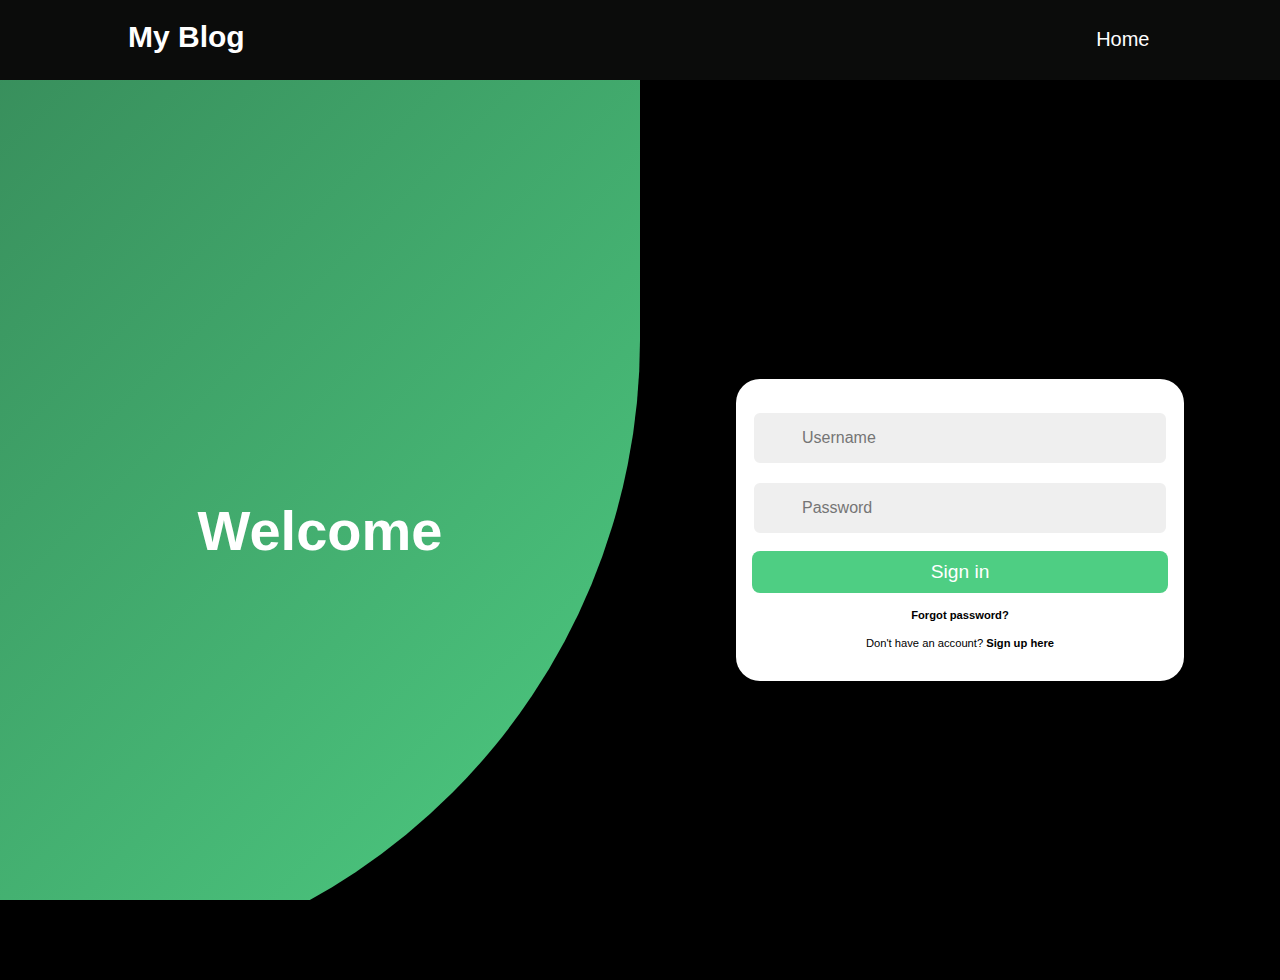
<file: signup.html>
<!DOCTYPE html>
<html lang="en">
<head>
    <meta charset="UTF-8">
    <meta name="viewport" content="width=device-width, initial-scale=1.0">
    <title>Document</title>
    <link rel="stylesheet" href="signup.css">
</head>
<body>
    <nav>
        <div class="heading">My Blog</div>
        <span class="sideMenuButton" 
            onclick="openNavbar()">
            
        </span>

        <div class="navbar">
            <ul>
                <li id="homebar"><a href="/">Home</a></li>
                
                
            </ul>
        </div>
    </nav>

    
    <div class="sideNavigationBar" 
        id="sideNavigationBar">
        <a href="#" class="closeButton" 
            onclick="closeNavbar()">
           
        </a>
        <a href="#">Home</a>
       
        <a href="signup.html">Sign Up</a>
    </div>
    <div id="container" class="container">
		<!-- FORM SECTION -->
		<div class="row">
			<!-- SIGN UP -->
			<div class="col align-items-center flex-col sign-up">
				<div class="form-wrapper align-items-center">
					<div class="form sign-up">
						<div class="input-group">
							<i class='bx bxs-user'></i>
							<input type="text" placeholder="Username">
						</div>
						<div class="input-group">
							<i class='bx bx-mail-send'></i>
							<input type="email" placeholder="Email">
						</div>
						<div class="input-group">
							<i class='bx bxs-lock-alt'></i>
							<input type="password" placeholder="Password">
						</div>
						<div class="input-group">
							<i class='bx bxs-lock-alt'></i>
							<input type="password" placeholder="Confirm password">
						</div>
						<button>
							Sign up
						</button>
						<p>
							<span>
								Already have an account?
							</span>
							<b onclick="toggle()" class="pointer">
								Sign in here
							</b>
						</p>
					</div>
				</div>
			
			</div>
			<!-- END SIGN UP -->
			<!-- SIGN IN -->
			<div class="col align-items-center flex-col sign-in">
				<div class="form-wrapper align-items-center">
					<div class="form sign-in">
						<div class="input-group">
							<i class='bx bxs-user'></i>
							<input type="text" placeholder="Username">
						</div>
						<div class="input-group">
							<i class='bx bxs-lock-alt'></i>
							<input type="password" placeholder="Password">
						</div>
						<button>
							Sign in
						</button>
						<p>
							<b>
								Forgot password?
							</b>
						</p>
						<p>
							<span>
								Don't have an account?
							</span>
							<b onclick="toggle()" class="pointer">
								Sign up here
							</b>
						</p>
					</div>
				</div>
				<div class="form-wrapper">
		
				</div>
			</div>
			<!-- END SIGN IN -->
		</div>
		<!-- END FORM SECTION -->
		<!-- CONTENT SECTION -->
		<div class="row content-row">
			<!-- SIGN IN CONTENT -->
			<div class="col align-items-center flex-col">
				<div class="text sign-in">
					<h2>
						Welcome
					</h2>
	
				</div>
				<div class="img sign-in">
		
				</div>
			</div>
			<!-- END SIGN IN CONTENT -->
			<!-- SIGN UP CONTENT -->
			<div class="col align-items-center flex-col">
				<div class="img sign-up">
				
				</div>
				<div class="text sign-up">
					<h2>
						Join us
					</h2>
	
				</div>
			</div>
			
		</div>
		
	</div>
    <script>
        let container = document.getElementById('container')

toggle = () => {
	container.classList.toggle('sign-in')
	container.classList.toggle('sign-up')
}

setTimeout(() => {
	container.classList.add('sign-in')
}, 200)
    </script>
</body>
</html>
</file>
<file: signup.css>
:root {
    --primary-color: #4ece83;
    --secondary-color: #0c0e0d;
    --black: #000000;
    --white: #ffffff;
    --gray: #efefef;
    --gray-2: #757575;

    --facebook-color: #4267B2;
    --google-color: #DB4437;
    --twitter-color: #1DA1F2;
    --insta-color: #E1306C;
}

nav {
    width: 100%;
    height: 80px;
    display: flex;
    justify-content: space-between;
    padding: 20px 10%;
    background-color: #0b0c0b;
    
}

nav .heading {
    font-size: 30px;
    font-weight: 700;
    color: white;
}
#homebar{
 background-color: none;
}

nav ul {
    display: flex;
    list-style: none;
    
}

nav ul li {
    padding: 8px 15px;
    border-radius: 10px;
    transition: 0.2s ease-in;
}

nav ul li a {
    /* color: black; */
    font-size: 20px;
    font-weight: 500;
    text-decoration: none;
    color: white;
}

nav ul li:hover {
    background-color: rgb(234, 247, 234);
}

nav ul li a:hover {
    color: white;
}
nav li:active{
    color:none;
}
nav .sideMenuButton {
    font-size: 30px;
    font-weight: bolder;
    cursor: pointer;
    display: none;
}

p {
    font-size: 20px;
    
    margin-bottom: 10px;
}

ul {
    list-style-type: none;
    padding: 0;

}
.footer{
    padding: 5px;
}
li {
    margin-bottom: 5px;
    text-align: center;
    justify-content: center;
    margin-left: 50%;
}
ul{
    list-style-type: none;
    margin: 0;
    padding: 0;
    border: black;
    width: 10%;
    align-items: center;
    margin-left: 10%;

    
    text-decoration: none;
    display: flex;

  }
  @media screen and (max-width: 600px) {
    nav .sideMenuButton {
        display: flex;
    }

    nav .navbar {
        display: none;
    }

    .sideNavigationBar {
        display: block !important;
    }
}

.sideNavigationBar {
    height: 100%;
    position: sticky;
    top: 0;
    right: 0%;
    background-color: green;
    overflow-x: hidden;
    transition: 0.3s ease-in;
    padding-top: 60px;
    display: none;
}

.sideNavigationBar a {
    padding: 8px 8px 8px 40px;
    display: block;
    font-size: 25px;
    font-weight: 500;
    color: #d1d1d1;
    transition: 0.3s;
    text-decoration: none;
}

.sideNavigationBar a button {
    padding: 10px 20px;
    border-radius: 10px;
    color: green;
    font-size: 16px;
    border-style: none;
    font-weight: 700;
}

.sideNavigationBar a:hover {
    color: white;
}

.sideNavigationBar .closeButton {
    position: absolute;
    top: 10px;
    right: 25px;
    font-size: 20px;
    margin-left: 50px;
}
@import url('https://fonts.googleapis.com/css2?family=Poppins:wght@200;300;400;500;600&display=swap');

* {
    font-family: 'Poppins', sans-serif;
    margin: 0;
    padding: 0;
    box-sizing: border-box;
}

html,
body {
    height: 100vh;
    overflow: hidden;
    background-color: #000000;
}

.container {
    position: relative;
    min-height: 100vh;
    overflow: hidden;
}

.row {
    display: flex;
    flex-wrap: wrap;
    height: 100vh;
}

.col {
    width: 50%;
}

.align-items-center {
    display: flex;
    align-items: center;
    justify-content: center;
    text-align: center;
}

.form-wrapper {
    width: 100%;
    max-width: 28rem;
}

.form {
    padding: 1rem;
    background-color: var(--white);
    border-radius: 1.5rem;
    width: 100%;
    box-shadow: rgba(0, 0, 0, 0.35) 0px 5px 15px;
    transform: scale(0);
    transition: .5s ease-in-out;
    transition-delay: 1s;
}

.input-group {
    position: relative;
    width: 100%;
    margin: 1rem 0;
}

.input-group i {
    position: absolute;
    top: 50%;
    left: 1rem;
    transform: translateY(-50%);
    font-size: 1.4rem;
    color: var(--gray-2);
}

.input-group input {
    width: 100%;
    padding: 1rem 3rem;
    font-size: 1rem;
    background-color: var(--gray);
    border-radius: .5rem;
    border: 0.125rem solid var(--white);
    outline: none;
}

.input-group input:focus {
    border: 0.125rem solid var(--primary-color);
}

.form button {
    cursor: pointer;
    width: 100%;
    padding: .6rem 0;
    border-radius: .5rem;
    border: none;
    background-color: var(--primary-color);
    color: var(--white);
    font-size: 1.2rem;
    outline: none;
}

.form p {
    margin: 1rem 0;
    font-size: .7rem;
}

.flex-col {
    flex-direction: column;
}

.social-list {
    margin: 2rem 0;
    padding: 1rem;
    border-radius: 1.5rem;
    width: 100%;
    box-shadow: rgba(0, 0, 0, 0.35) 0px 5px 15px;
    transform: scale(0);
    transition: .5s ease-in-out;
    transition-delay: 1.2s;
}

.social-list>div {
    color: var(--white);
    margin: 0 .5rem;
    padding: .7rem;
    cursor: pointer;
    border-radius: .5rem;
    cursor: pointer;
    transform: scale(0);
    transition: .5s ease-in-out;
}

.social-list>div:nth-child(1) {
    transition-delay: 1.4s;
}

.social-list>div:nth-child(2) {
    transition-delay: 1.6s;
}

.social-list>div:nth-child(3) {
    transition-delay: 1.8s;
}

.social-list>div:nth-child(4) {
    transition-delay: 2s;
}

.social-list>div>i {
    font-size: 1.5rem;
    transition: .4s ease-in-out;
}

.social-list>div:hover i {
    transform: scale(1.5);
}

.facebook-bg {
    background-color: var(--facebook-color);
}

.google-bg {
    background-color: var(--google-color);
}

.twitter-bg {
    background-color: var(--twitter-color);
}

.insta-bg {
    background-color: var(--insta-color);
}

.pointer {
    cursor: pointer;
}

.container.sign-in .form.sign-in,
.container.sign-in .social-list.sign-in,
.container.sign-in .social-list.sign-in>div,
.container.sign-up .form.sign-up,
.container.sign-up .social-list.sign-up,
.container.sign-up .social-list.sign-up>div {
    transform: scale(1);
}

.content-row {
    position: absolute;
    top: 0;
    left: 0;
    pointer-events: none;
    z-index: 6;
    width: 100%;
}

.text {
    margin: 4rem;
    color: var(--white);
}

.text h2 {
    font-size: 3.5rem;
    font-weight: 800;
    margin: 2rem 0;
    transition: 1s ease-in-out;
}

.text p {
    font-weight: 600;
    transition: 1s ease-in-out;
    transition-delay: .2s;
}

.img img {
    width: 30vw;
    transition: 1s ease-in-out;
    transition-delay: .4s;
}

.text.sign-in h2,
.text.sign-in p,
.img.sign-in img {
    transform: translateX(-250%);
}

.text.sign-up h2,
.text.sign-up p,
.img.sign-up img {
    transform: translateX(250%);
}

.container.sign-in .text.sign-in h2,
.container.sign-in .text.sign-in p,
.container.sign-in .img.sign-in img,
.container.sign-up .text.sign-up h2,
.container.sign-up .text.sign-up p,
.container.sign-up .img.sign-up img {
    transform: translateX(0);
}

/* BACKGROUND */

.container::before {
    content: "";
    position: absolute;
    top: 0;
    right: 0;
    height: 100vh;
    width: 300vw;
    transform: translate(35%, 0);
    background-image: linear-gradient(-45deg, var(--primary-color) 0%, var(--secondary-color) 100%);
    transition: 1s ease-in-out;
    z-index: 6;
    box-shadow: rgba(0, 0, 0, 0.35) 0px 5px 15px;
    border-bottom-right-radius: max(50vw, 50vh);
    border-top-left-radius: max(50vw, 50vh);
}

.container.sign-in::before {
    transform: translate(0, 0);
    right: 50%;
}

.container.sign-up::before {
    transform: translate(100%, 0);
    right: 50%;
}

/* RESPONSIVE */

@media only screen and (max-width: 425px) {

    .container::before,
    .container.sign-in::before,
    .container.sign-up::before {
        height: 100vh;
        border-bottom-right-radius: 0;
        border-top-left-radius: 0;
        z-index: 0;
        transform: none;
        right: 0;
    }

    /* .container.sign-in .col.sign-up {
        transform: translateY(100%);
    } */

    .container.sign-in .col.sign-in,
    .container.sign-up .col.sign-up {
        transform: translateY(0);
    }

    .content-row {
        align-items: flex-start !important;
    }

    .content-row .col {
        transform: translateY(0);
        background-color: unset;
    }

    .col {
        width: 100%;
        position: absolute;
        padding: 2rem;
        background-color: var(--white);
        border-top-left-radius: 2rem;
        border-top-right-radius: 2rem;
        transform: translateY(100%);
        transition: 1s ease-in-out;
    }

    .row {
        align-items: flex-end;
        justify-content: flex-end;
    }

    .form,
    .social-list {
        box-shadow: none;
        margin: 0;
        padding: 0;
    }

    .text {
        margin: 0;
    }

    .text p {
        display: none;
    }

    .text h2 {
        margin: .5rem;
        font-size: 2rem;
    }
}
</file>
